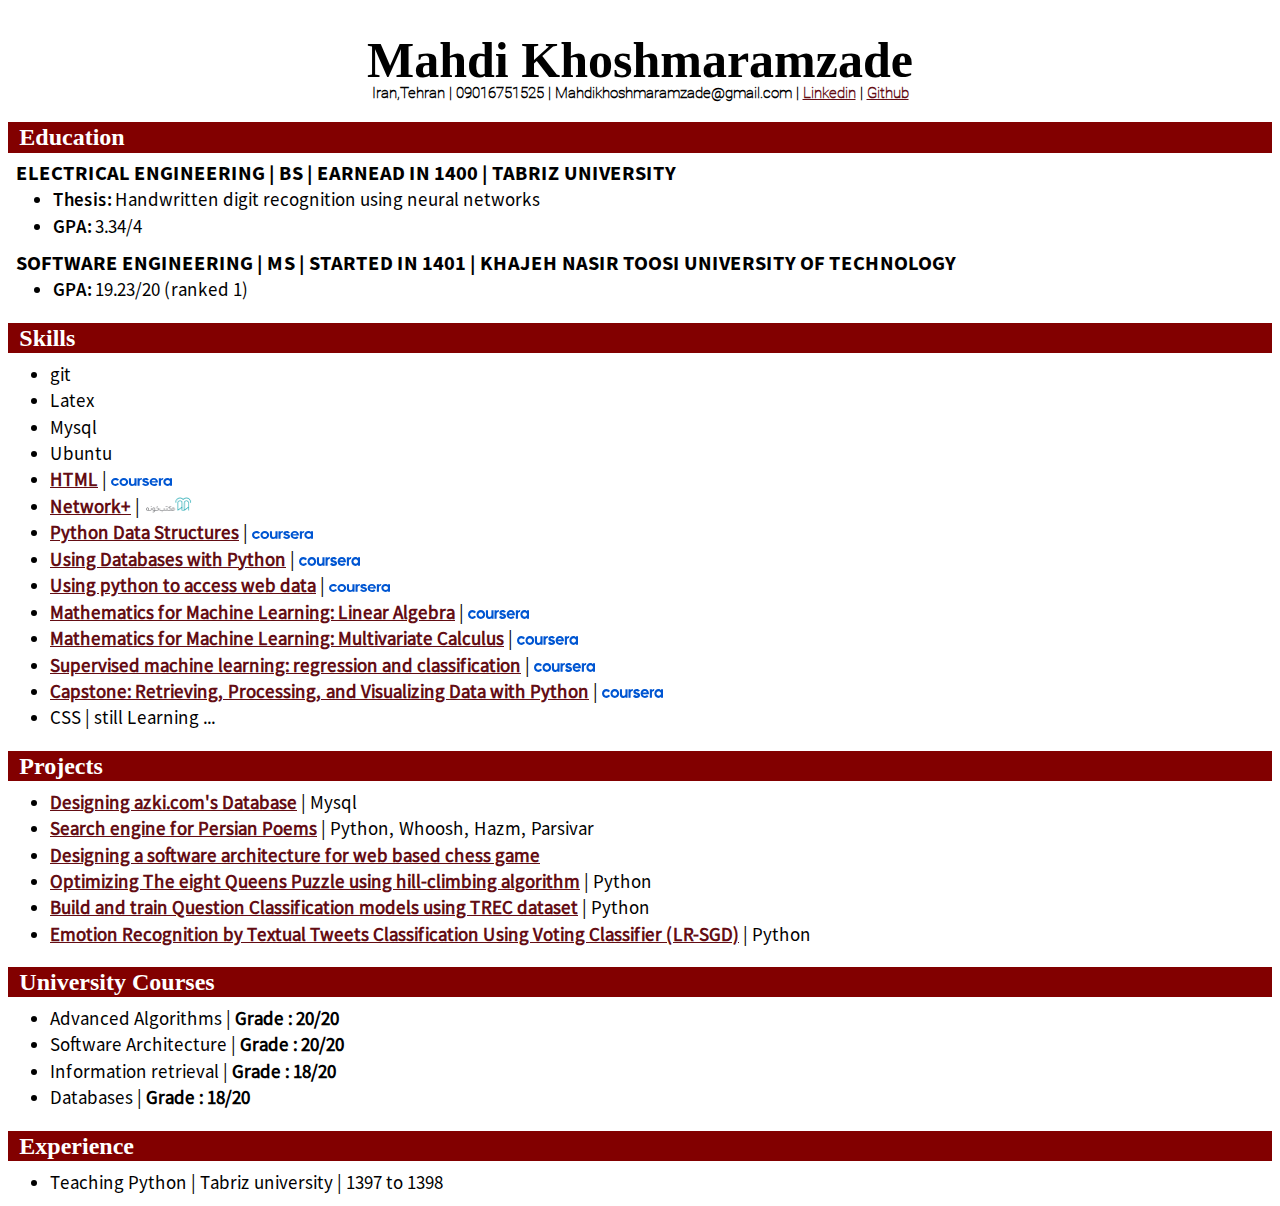
<file: resume.html>
<!DOCTYPE html>
<html lang="en">

    <head>
        <meta charset="UTF-8">
        <title>Resume | Mahdi khoshmaram</title>
        <link rel="icon" type="image/png" href="imgs/profile.jpg">
        <link rel="stylesheet" href="css/style.css">
    </head>

    <body>

        <header>
            <h1>
                Mahdi Khoshmaramzade
            </h1>
            <nav class="header">
                <h4>Iran,Tehran | 09016751525 | Mahdikhoshmaramzade@gmail.com | <a href="https://www.linkedin.com/in/mahdi-khoshmaram-211932186?lipi=urn%3Ali%3Apage%3Ad_flagship3_profile_view_base_contact_details%3B%2F4gxaGdvSWGpUPbe%2FiVxyA%3D%3D_base_contact_details%3B%2F4gxaGdvSWGpUPbe%2FiVxyA%3D%3D" target="_blank">Linkedin</a> | <a href="https://github.com/mahdi-khoshmaram" target="_blank">Github</a></h4>
            </nav>
        </header>


        <main>

            <h2>Education</h2>
            <div>
                <span class="header">
                    ELECTRICAL ENGINEERING | BS | EARNEAD IN 1400 | TABRIZ UNIVERSITY 
                </span>
                <ul class="edu">
                    <li><span class="gpa">Thesis: </span>Handwritten digit recognition using neural networks</li>
                    <li><span class="gpa">GPA: </span> 3.34/4</li>
                </ul>
            </div>

            <div>
                <span class="header">
                    SOFTWARE ENGINEERING | MS | STARTED IN 1401 | KHAJEH NASIR TOOSI UNIVERSITY OF TECHNOLOGY
                </span>
                <ul class="edu">
                    <li><span class="gpa">GPA: </span>19.23/20 (ranked 1)</li>
                </ul>
            </div>
            <h2>Skills</h2>
            <div>
                <ul class="other">
                    <li>git</li>
                    <li>Latex</li>
                    <li>Mysql</li>
                    <li>Ubuntu</li>
                    <li><a href="https://www.coursera.org/verify/5ZAAPFH7HSUS" target="_blank">HTML</a> | <img class="org" src="imgs/download.svg" alt="Coursera svg"></li>
                    <li><a href="https://www.linkedin.com/posts/mahdi-khoshmaram-211932186_network-certificate-score-962100-activity-6805771956286177280-DBtT/" target="_blank">Network+</a> | <img  src="imgs/brandmark_small.png" alt="Coursera svg" width="4%"></li>
                    <li><a href="https://www.coursera.org/verify/HD7F5HX8VH3C" target="_blank">Python Data Structures</a> | <img class="org" src="imgs/download.svg" alt="Coursera svg"></li>
                    <li><a href="https://www.coursera.org/verify/YBD3VRJBJ7CR" target="_blank">Using Databases with Python</a> | <img class="org" src="imgs/download.svg" alt="Coursera svg"></li>
                    <Li><a href="https://www.coursera.org/verify/5E73HKWQ8CHA" target="_blank">Using python to access web data</a> | <img class="org" src="imgs/download.svg" alt="Coursera svg"></Li>
                    <li><a href="https://www.coursera.org/verify/745SWF5TY6WX" target="_blank">Mathematics for Machine Learning: Linear Algebra</a> | <img class="org" src="imgs/download.svg" alt="Coursera svg"></li>
                    <li><a href="https://www.coursera.org/verify/3H9LNEQW2HTH" target="_blank">Mathematics for Machine Learning: Multivariate Calculus</a> | <img class="org" src="imgs/download.svg" alt="Coursera svg"></li>
                    <li><a href="https://www.coursera.org/verify/W2JV6BBNXEXL" target="_blank">Supervised machine learning: regression and classification</a> | <img class="org" src="imgs/download.svg" alt="Coursera svg"></li>
                    <li><a href="https://www.coursera.org/verify/XFP569P38C74" target="_blank">Capstone: Retrieving, Processing, and Visualizing Data with Python</a> | <img class="org" src="imgs/download.svg" alt="Coursera svg"></li>
                    <li>CSS | still Learning ... </li>
                </ul>
            </div>
            <h2>Projects</h2>
            <div>
                <ul class="other">
                    <li><a href="https://github.com/mahdi-khoshmaram/azki.com-database" target="_blank" title="More detail in github">Designing azki.com's Database</a> | Mysql</li>
                    <li><a href="https://github.com/mahdi-khoshmaram/Search-engine" target="_blank" title="More detail in github">Search engine for Persian Poems</a> | Python, Whoosh, Hazm, Parsivar</li>
                    <li><a href="https://github.com/mahdi-khoshmaram/software-architecture-chess-game" target="_blank" title="More detail in github">Designing a software architecture for web based chess game</a></li>
                    <li><a href="https://github.com/mahdi-khoshmaram/Eight-Queens-Puzzle" target="_blank" title="More detail in github">Optimizing The eight Queens Puzzle using hill-climbing algorithm</a> | Python</li>
                    <li><a href="https://github.com/mahdi-khoshmaram/Question-classification" target="_blank" title="More detail in github">Build and train Question Classification models using TREC dataset</a> | Python</li>
                    <li><a href="https://github.com/mahdi-khoshmaram/Tweet-classification" target="_blank" title="More detail in github">Emotion Recognition by Textual Tweets Classification Using Voting Classifier (LR-SGD)</a> | Python</li>
                </ul>       
            </div>
            <h2>University Courses</h2>
            <div>
                <ul class="other">
                    <li>Advanced Algorithms   | <span style="font-weight:bold">Grade : 20/20</></li>
                    <li>Software Architecture | <span style="font-weight:bold">Grade : 20/20</></li>
                    <li>Information retrieval | <span style="font-weight:bold">Grade : 18/20</></li>
                    <li>Databases | <span style="font-weight:bold">Grade : 18/20</> </li>
                </ul>
            </div>
            <h2>Experience</h2>
            <div>
                <ul class="other">
                    <li>
                        Teaching Python | Tabriz university | 1397 to 1398
                    </li>
                </ul>
            </div>
        </main>
    </body>
</html>
</file>
<file: css/style.css>
@font-face {
    font-family: h4;
    src: url(../fonts/Roboto-Thin.ttf);
}
@font-face {
    font-family: span;
    src: url(../fonts/Source_Sans_Pro/SourceSansPro-Bold.ttf);
}
@font-face {
    font-family: li;
    src: url(../fonts/Source_Sans_Pro/SourceSansPro-Regular.ttf);
}

@font-face {
    font-family: sec-span;
    src: url(../fonts/Source_Sans_Pro/SourceSansPro-SemiBold.ttf);
}


header{
    margin:auto;
}

h1{
    font-family:'Times New Roman', Times, serif;
    font-size: 50px;
    margin-bottom: 0mm;
    margin-top:1.5cm;
    text-align: center;
    line-height:2mm;
}

nav.header{
    margin: auto;
    font-family: h4;
    color:#000000;
    font-size: 4mm;
    /* margin-bottom: 0mm; */
    text-align: center;
}


h2{
    font-family:'Times New Roman', Times, serif;
    margin-bottom: 5px;
    background-color:#820000;     
    /* background-color:rgb(56, 45, 139); */
    color:#FFFFFF;
    text-indent: 3mm;
    line-height:8mm; 
}

div{
    margin-top: 2mm;
}
span.header{
    font-size: 5.4mm;
    font-family: span ;
    margin-top: 1mm;
    margin-left: 2mm;
}


span.gpa{
    font-family: sec-span ;
}

img.org{
    width:5%;
}
ul.other{
    font-size: 5mm;
    font-family: li;
    margin-left: 2px;
    margin-top:0mm;
    margin-bottom: 3mm;
}

ul.edu{
    font-size: 5mm;
    font-family: li;
    margin-left: 5px;
    margin-top:0mm;
    margin-bottom: 3mm;
}

li{
    line-height: 7mm;
}


a:link{
    color:#640d14;
    font-weight:bold;
}
a:visited{
    color:#640d14;
    font-weight: bold;
}
</file>
